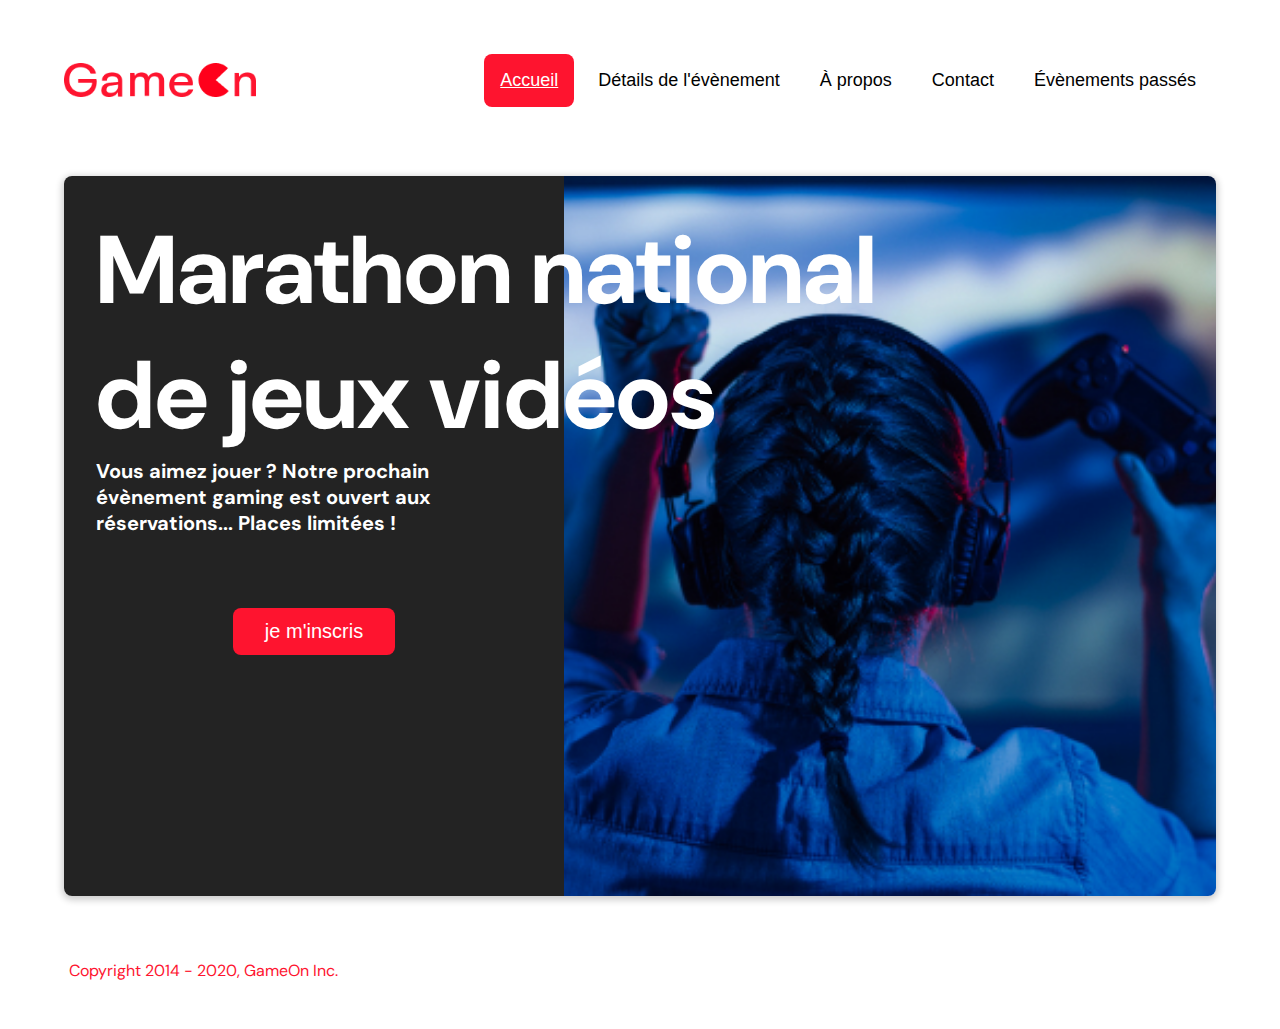
<file: index.html>
<!DOCTYPE html>
<html lang="en">
  <head>
    <meta charset="utf-8" />
    <title>Reservation</title>
    <meta name="viewport" content="width=device-width,initial-scale=1" />
    <link rel="stylesheet" href="src/css/index.css" />
    <link rel="stylesheet" href="src/css/animation.css" />
    <link rel="stylesheet" href="src/css/phone.css" />
    <link rel="stylesheet" href="https://cdnjs.cloudflare.com/ajax/libs/font-awesome/4.7.0/css/font-awesome.min.css">
    <link
      href="https://fonts.googleapis.com/css?family=DM+Sans"
      rel="stylesheet"
    />
  </head>
  <body>
   <!-- Nav -->
   <div class="topnav" id="myTopnav">
    <div class="header-logo">
        <img alt="Logo" src="src/images/Logo.png" />
    </div>
    <div class="main-navbar">
      <a href="#" class="active bar"><span>Accueil</span></a>
      <a href="#" class=" bar"><span>Détails de l'évènement</span></a>
      <a href="#" class=" bar"><span>À propos</span></a>
      <a href="#" class=" bar"><span>Contact</span></a>
      <a href="#" class=" bar"><span>Évènements passés</span></a>
      <a href="javascript:void(0);" class="icon" id="icon" >
      <i class="fa fa-bars"></i></a>
    </div>
 
</div>

<!-- Main -->
<main>

    <!-- Hero -->
    <div class="hero-section">
        <div class="hero-content">
          <h1 class="hero-headline">
            Marathon national<br>
            de jeux vidéos
          </h1>
            <p class="hero-text">Vous aimez jouer ? Notre prochain évènement gaming est ouvert
              aux réservations... Places limitées !</p>
              <button class="btn-signup modal-btn">
                je m'inscris
              </button>
            </div>
            <div class="hero-img">
              <img src="src/images/bg_img.jpg" alt="img" />
            </div>
            <!-- <button class="btn-signup modal-btn">
              je m'inscris
            </button> -->
    </div>

    <!-- Form Modal -->
    <div class="bground">
        <div class="modal-main">
            <span class="close"></span>
            <form class="form" id="form" name="reserve" 
            action="index.html" >
                <!--  Labels & Inputs -->
                <div class="formData">
                    <label for="first">Prénom</label>
                    <br>
                    <input class="text-control" type="text" id="first" name="first" minlength="2" placeholder="Votre prénom" />
                    <span class="error-input" id="error-first"></span>
                    <br>
                </div>
                <div class="formData">
                    <label for="last">Nom</label>
                    <br>
                    <input class="text-control" type="text" id="last" name="last" placeholder="Votre nom" />
                    <span class="error-input" id="error-last"></span>
                    <br>
                </div>
                <div class="formData">
                    <label for="email">E-mail</label>
                    <br>
                    <input class="text-control" type="email" id="email" name="email" placeholder="votre.email@email.com" />
                    <span class="error-input" id="error-email"></span>
                    <br>
                </div>
                <div class="formData">
                    <label for="birthdate">Date de naissance</label>
                    <br>
                    <input class="text-control" type="date" id="birthdate" name="date de naissance" />
                    <span class="error-input" id="error-birthdate"></span>
                    <br>
                </div>
                <div class="formData">
                    <label for="quantity">À combien de tournois GameOn avez-vous déjà participé ?</label>
                    <br>
                    <input type="number" class="text-control" id="quantity" name="quantity" min="0" max="99" placeholder="6">
                    <span class="error-input" id="error-eventquantity"></span>
                    <br>
                </div>
                <!-- Checkboxs -->
                <p class="text-label">Quelles villes ?</p>
                <div class="formData">
                    <input class="checkbox-input" type="radio" id="location1" name="location" value="Paris" />
                    <label class="checkbox-label" for="location1">
                        <span class="checkbox-icon"></span>Paris
                    </label>
                    <input class="checkbox-input" type="radio" id="location2" name="location" value="Nice" />
                    <label class="checkbox-label" for="location2">
                        <span class="checkbox-icon"></span>Nice
                    </label>
                    <input class="checkbox-input" type="radio" id="location3" name="location" value="Bordeaux" />
                    <label class="checkbox-label" for="location3">
                        <span class="checkbox-icon"></span>Bordeaux
                    </label>
                    <input class="checkbox-input" type="radio" id="location4" name="location" value="Marseille" />
                    <label class="checkbox-label" for="location4">
                        <span class="checkbox-icon"></span>Marseille
                    </label>
                    <input class="checkbox-input" type="radio" id="location5" name="location" value="Lion" />
                    <label class="checkbox-label" for="location5">
                        <span class="checkbox-icon"></span>Lion
                    </label>
                    <input class="checkbox-input" type="radio" id="location6" name="location" value="Bretagne" />
                    <label class="checkbox-label" for="location6">
                        <span class="checkbox-icon"></span>Bretagne
                    </label>
                    <br>
                    <span class="error-input" id="error-eventlocation"></span>
                </div>
                <div class="formData checkboxInputs">
                    <input class="checkbox-input" type="checkbox" id="checkbox1" checked />
                    <label class="checkbox2-label" for="checkbox1">
                        <span class="checkbox-icon"></span>J'ai lu et accepté les conditions d'utilisation.
                    </label>
                    <span class="error-input" id="error-conditionsofuse"></span>
                    <br>
                    <input class="checkbox-input" type="checkbox" id="checkbox2" />
                    <label class="checkbox2-label" for="checkbox2">
                        <span class="checkbox-icon"></span> Je Je souhaite être prévenu des prochains évènements.
                    </label>
                    <br>
                </div>
                <!-- Button Submit -->
                <input class="btn-submit" type="submit" value="C'est parti" />
            </form>
            <!-- Validation Message -->
            <div class="modal-confirm" id="modal-confirm">
                <p class="msg-confirm" id="msg-confirm">Merci ! Votre réservation a été reçue.</p>
                <button class="btn-closed" id="btn-closed" value="reset">Fermer</button>
            </div>

        </div>
    </div>

</main>

<!-- Footer -->
<footer>
    <p class="copyrights">Copyright 2014 - 2020, GameOn Inc.</p>
</footer>
<script src="src/modal.js"></script>    
  </body>
</html>
</file>
<file: src/css/index.css>
:root {
  --font-default: "DM Sans", Arial, Helvetica, sans-serif;
  --modal-duration: 0.8s;
}

* {
  box-sizing: border-box;
  margin: 0px;
  padding: 0px;
} 

body {
  display: flex;
  flex-direction: column;
  font-family: var(--font-default);
  font-size: 1.125rem;
  font-weight: 400;
  max-width: 100vw;
  max-height: 100vh;
}


/* Nav */

.topnav {
  display: flex;
  align-items: center;
  justify-content: space-between;
  padding: 3rem 5vw;
}

.header-logo {
  display: flex;
  align-items: center;
  justify-content: start;
  height: 4rem;
}

.header-logo img {
  max-width: 15vw;
  max-height: 100%;
}

.main-navbar {
  display: flex;
  flex-direction: row;
  align-items: center;
  justify-content: center;
    float: right;
}

.topnav a {
  display: block;
  margin: 0.25rem;
  padding: 1rem;
  font-family: 'Roboto', sans-serif;
  font-size: 1.125rem;
  color: black;
  text-align: center;
  text-decoration: none;
}

.topnav a:hover {
  color: white;
  background-color: #FE142F;
  border-radius: 0.5rem;
}

.topnav a.active {
  text-decoration: underline;
  color: white;
  background-color: #FE142F;
  border-radius: 0.5rem;
}

.topnav .icon {
  display: none;
}

.modal-btn {
  font-size: 145%;
  background: #fe142f;
  display: flex;
  margin: auto;
  padding: 2em;
  color: #fff;
  padding: 0.75rem 2.5rem;
  border-radius: 1rem;
  cursor: pointer;
}



/* Main */

main {
  font-size: 130%;
  font-weight: bolder;
  color: black;
  padding: 1rem 5vw;
  border-radius: 2rem;
  text-align: justify;
}

/* Hero */

.hero-section {
  display: grid;
  grid-template-columns: repeat(12, 1fr);
  grid-template-rows: 1fr;
  grid-column-gap: 0px;
  grid-row-gap: 0px;
  overflow: hidden;
  height: 100%;
  border-radius: 0.5rem;
  box-shadow: 0 2px 7px 2px rgba(0, 0, 0, 0.2);
}

.hero-content {
  grid-area: 1 / 1 / 2 / 6;
  padding: 3.5vh;
  min-width: 500px;
  height: 80vh;
  position: relative;
  text-align: left;
  color: white;
  background-color: #232323;
}

.hero-headline {
  /* margin-bottom: 8vh; */
  font-size: 6rem;
  white-space: nowrap;
}

.hero-text {
  margin-bottom: 8vh;
  font-size: 1.25rem;
}

.hero-content .btn-signup {
  display: flex;
}

.btn-signup {
  display: none;
  align-items: center;
  justify-content: center;
  margin-bottom: 2rem;
  padding: 0.75rem 2rem;
  font-size: 1.25rem;
  color: white;
  background: #FE142F;
  border: none;
  border-radius: 0.5rem;
  cursor: pointer;
}

.btn-sigup:hover {
  background: #3876AC;
}

.hero-img {
  grid-area: 1 / 6 / 2 / 13;
  width: 100%;
  height: 80vh;
}

.hero-img img {
  display: block;
  width: 100%;
  height: 100%;
  object-fit: cover;
}


/* Form Modal */
.button {
  background: #fe142f;
  margin-top: 0.5em;
  padding: 1em;
  color: #fff;
  border-radius: 15px;
  cursor: pointer;
  font-size: 16px;
}

.button:hover {
  background: #3876ac;
}

.smFont {
  font-size: 16px;
}
.bground {
  display: none;
  align-items: center;
  justify-content: center;
  overflow: auto;
  width: 100%;
  height: 100%;
  position: fixed;
  z-index: 1;
  top: 0;
  left: 0;
  background-color: rgba(26, 39, 156, 0.4);
}

.modal-main {
  overflow-y: scroll ;
  height: 100%;
  padding: 2rem;
  width: 100%;
  max-width: 500px;
  position: relative;
  color: white;
  background-color: #232323;
  border-radius: 0.5rem;
  animation-name: modalopen;
  animation-duration: var(--modal-duration);
}
.content {
  margin: 5% auto;
  width: 100%;
  max-width: 500px;
  animation-name: modalopen;
  animation-duration: var(--modal-duration);
  background: #232323;
  border-radius: 10px;
  overflow: hidden;
  position: relative;
  color: #fff;
  padding-top: 10px;
}
.modal-body {
  padding: 15px 8%;
  margin: 15px auto;
}

label {
  font-family: var(--font-default);
  font-size: 17px;
  font-weight: normal;
  display: inline-block;
  margin-bottom: 11px;
}
input {
  padding: 8px;
  border: 0.8px solid #ccc;
  outline: none;
}
.text-control {
  margin: 0;
  padding: 8px;
  width: 100%;
  border-radius: 8px;
  font-size: 20px;
  height: 48px;
}

.close {
  width: 2rem;
  height: 2rem;
  position: absolute;
  top: 1rem;
  right: 1rem;
  cursor: pointer;
  opacity: 1;
  transform: scale(0.7);
}

.close:before,
.close:after {
  content: " ";
  width: 3px;
  height: 2rem;
  position: absolute;
  left: 14px;
  background-color: white;
}

.close:before {
  transform: rotate(45deg);
}

.close:after {
  transform: rotate(-45deg);
}
/* .btn-submit,
.btn-signup {
  background: #fe142f;
  display: block;
  margin: 0 auto;
  border-radius: 7px;
  font-size: 1rem;
  padding: 12px 82px;
  color: #fff;
  cursor: pointer;
  border: 0;
} */

/*  Labels & Inputs */

.error-input {
  margin-bottom: 0.25rem;
  font-size: 0.8rem;
  color: #FE142F;
}

.text-control {
  margin: 0;
  padding: 8px;
  width: 100%;
  border-radius: 8px;
  font-size: 20px;
  height: 48px;
}

.text-label {
  display: inline-block;
  margin-bottom: 0.5rem;
  font-family: var(--font-default);
  font-size: 1rem;
}
.formData[data-error]::after {
  content: attr(data-error);
  font-size: 0.4em;
  color: #e54858;
  display: block;
  margin-top: 7px;
  margin-bottom: 7px;
  text-align: right;
  line-height: 0.3;
  opacity: 0;
  transition: 0.3s;
}
.formData[data-error-visible="true"]::after {
  opacity: 1;
}
.formData[data-error-visible="true"] .text-control {
  border: 2px solid #e54858;
}

/* Checkboxs */

.checkbox-label,
.checkbox2-label {
  margin-left: 36px;
  font-size: 0.75rem;
  position: relative;
}

.checkbox-label .checkbox-icon,
.checkbox2-label .checkbox-icon {
  display: block;
  width: 1.25rem;
  height: 1.25rem;
  position: absolute;
  top: -1px;
  left: -30px;
  text-indent: 29px;
  white-space: nowrap;
  border: 2px #279E7A solid;
  border-radius: 50%;
  transition: 0.3s;
}

.checkbox-label .checkbox-icon::after,
.checkbox2-label .checkbox-icon::after {
  content: "";
  width: 13px;
  height: 13px;
  position: absolute;
  top: 50%;
  left: 50%;
  text-indent: 29px;
  white-space: nowrap;
  background-color: #279E7A;
  border-radius: 50%;
  transform: translate(-50%, -50%);
  transition: 0.3s;
  opacity: 0;
}

.checkbox-input {
  display: none;
}

.checkbox-input:checked + .checkbox-label .checkbox-icon::after,
.checkbox-input:checked + .checkbox2-label .checkbox-icon::after {
  opacity: 1;
}

.checkboxInputs {
  margin-bottom: 1rem;
}

.checkbox-input:checked + .checkbox2-label .checkbox-icon {
  background-color: #279E7A;
}

.checkbox2-label .checkbox-icon {
  background: #C4C4C4;
  border: none;
  border-radius: 0.25rem;
}

.checkbox2-label .checkbox-icon::after {
  width: 0.5rem;
  height: 0.25rem;
  top: 19%;
  left: 21%;
  background-color: transparent;
  border: 2px transparent solid;
  border-left-color: white;
  border-bottom-color: white;
  border-radius: 2px;
  transform: rotate(-55deg);
}

/* Button Submit */

.btn-submit {
  display: flex;
  align-items: center;
  justify-content: center;
  margin: 0px auto 0px auto;
  padding: 0.5rem 2rem;
  font-size: 1.125rem;
  color: white;
  background: #FE142F;
  border: none;
  border-radius: 0.5rem;
  cursor: pointer;
}

/* Validation Message */

.modal-confirm {
  display: none;
  flex-direction: column;
  align-items: center;
  justify-content: center;
  padding: 4rem;
  height: 100%;
  text-align: center;
}

.msg-confirm {
  margin-bottom: 2rem;
  font-size: 2rem;
}

.btn-closed {
  display: flex;
  align-items: center;
  justify-content: center;
  padding: 0.5rem 2rem;
  font-size: 1.125rem;
  color: white;
  background: #FE142F;
  border: none;
  border-radius: 0.5rem;
  cursor: pointer;
}



/* Footer */

footer {
  padding: 0px 2.5vw;
}

.copyrights {
  margin: 3rem 0px;
  padding-left: 2.3rem;
  font-size: 1rem;
  color: #FE142F;
}
</file>
<file: src/css/animation.css>
/* Animation */

@keyframes modalopen {
    from {
        opacity: 0;
        transform: translateY(-150px);
    }
  
    to {
        opacity: 1;
    }
  }
  
  @media screen and (max-width: 500px) {
    @keyframes modalopen {
        from {
            opacity: 0;
            transform: translateY(150px);
        }
  
        to {
            opacity: 1;
        }
    }
  }
</file>
<file: src/css/phone.css>
@media screen and (max-width: 768px) {

    body {
        max-height: none;
    }
    .bground {
        display: none;
        align-items: center;
        justify-content: center;
        overflow: auto;
        width: 100%;
        height: 110%;
        position: fixed;
        z-index: 1;
        top: 0;
        left: 0;
        background-color: white;
    }
  
     .modal-main {
        overflow-y: scroll;
        padding: 2rem;
        margin-top: 2.5rem;
        padding-top: 1rem;
        height: 110%;
        position: relative; 
        display: flex;
        align-items: stretch;
        border-radius: 0px;
        animation-name: modalopen;
        animation-duration: var(--modal-duration);
    } 
  
    .close {
      top: 1rem;
      right: 1rem;
    }
        .topnav {
            position: relative;
            padding: 1rem 5vw;
        }
      
        .header-logo img {
            max-width: 10rem;
            max-height: 100%;
        }
      
        .topnav a.bar{
            margin: 0.5rem;
        }
      
        .topnav a.bar {
            display: none;
        }
      
        .topnav a.icon {
            display: flex;
            align-items: center;
            justify-content: center;
            color: #FE142F;
            
        }
        .fa fa-bars{
            height: 3rem;
            width: 3rem;
            
        }
      
        .topnav a:hover {
            color: white;
            background-color: #FE142F;
            border-radius: 0.5rem;
        }
      
        .topnav a.active {
            color: white;
            /* background-color: #FE142F; */
            border-radius: 0.5rem;
            
        }
        .topnav.responsive {position: relative;}
        .topnav.responsive .icon {
          position: absolute;
          right: 0;
          top: 0;
          margin-top: -4rem;
        }
        .topnav.responsive a {
          float: none;
          display: block;
          text-align: left;
        }
      
        .responsive {
            overflow: visible;
        }

        .topnav a {display: none;}
        .topnav a.icon {
         float: right;
         display: block;
         margin-top: -15px;
        }
      
        .responsive .main-navbar {
            display: flex;
            flex-direction: column;
            margin-right: 5vw;
            padding: 1rem;
            position: absolute;
            top: 5.2rem;
            right: 0px;
            z-index: 3;
            background-color: white;
            border-radius: 0.5rem;
            box-shadow: 0 2px 7px 2px rgba(0, 0, 0, 0.2);
      
        }
      
        .responsive a.item {
            display: flex;
            z-index: 4;
        }
      
        .responsive a.icon {
            position: absolute;
            top: -4rem;
            right: 0px;
            
        }
        .hero-section {
            display: flex;
            flex-direction: column;
            align-items: center;
            justify-content: center;
            box-shadow: none;
        }
      
        .hero-content {
            display: flex;
            flex-direction: column;
            margin: 0px;
            padding: 0px;
            min-width: 100%;
            width: 100%;
            height: 100%;
            color: black;
            background-color: white;
        }
      
        .hero-headline {
            display: inline-block;
            margin-bottom: 2rem;
            height: 100%;
            font-size: 2.75rem;
            white-space: normal;
        }
      
        .hero-text {
            margin-bottom: 2rem;
            font-size: 1rem;
        }
      
        .hero-content .btn-signup {
            display: none;
        }
      
        .hero-img {
            margin-bottom: 2rem;
            height: 100%;
        }
      
        .hero-img img {
            border-radius: 0.5rem;
        }
      
        .btn-signup {
            display: flex;
            align-items: center;
            justify-content: center;
            padding: 0.75rem 2.5rem;
            font-size: 1.25rem;
            color: white;
            background: #FE142F;
            border: none;
            border-radius: 0.5rem;
            cursor: pointer;
        }
        .btn-submit{
            margin-bottom: 3rem;
        }
        .modal-confirm {
            
            padding: 2rem;
            height: calc(100vh - 4rem);
        }
        
        footer {
            padding: 0px;
        }
        .copyrights {
            margin: 1rem 0px;
            text-align: center;
        }
      }
</file>
